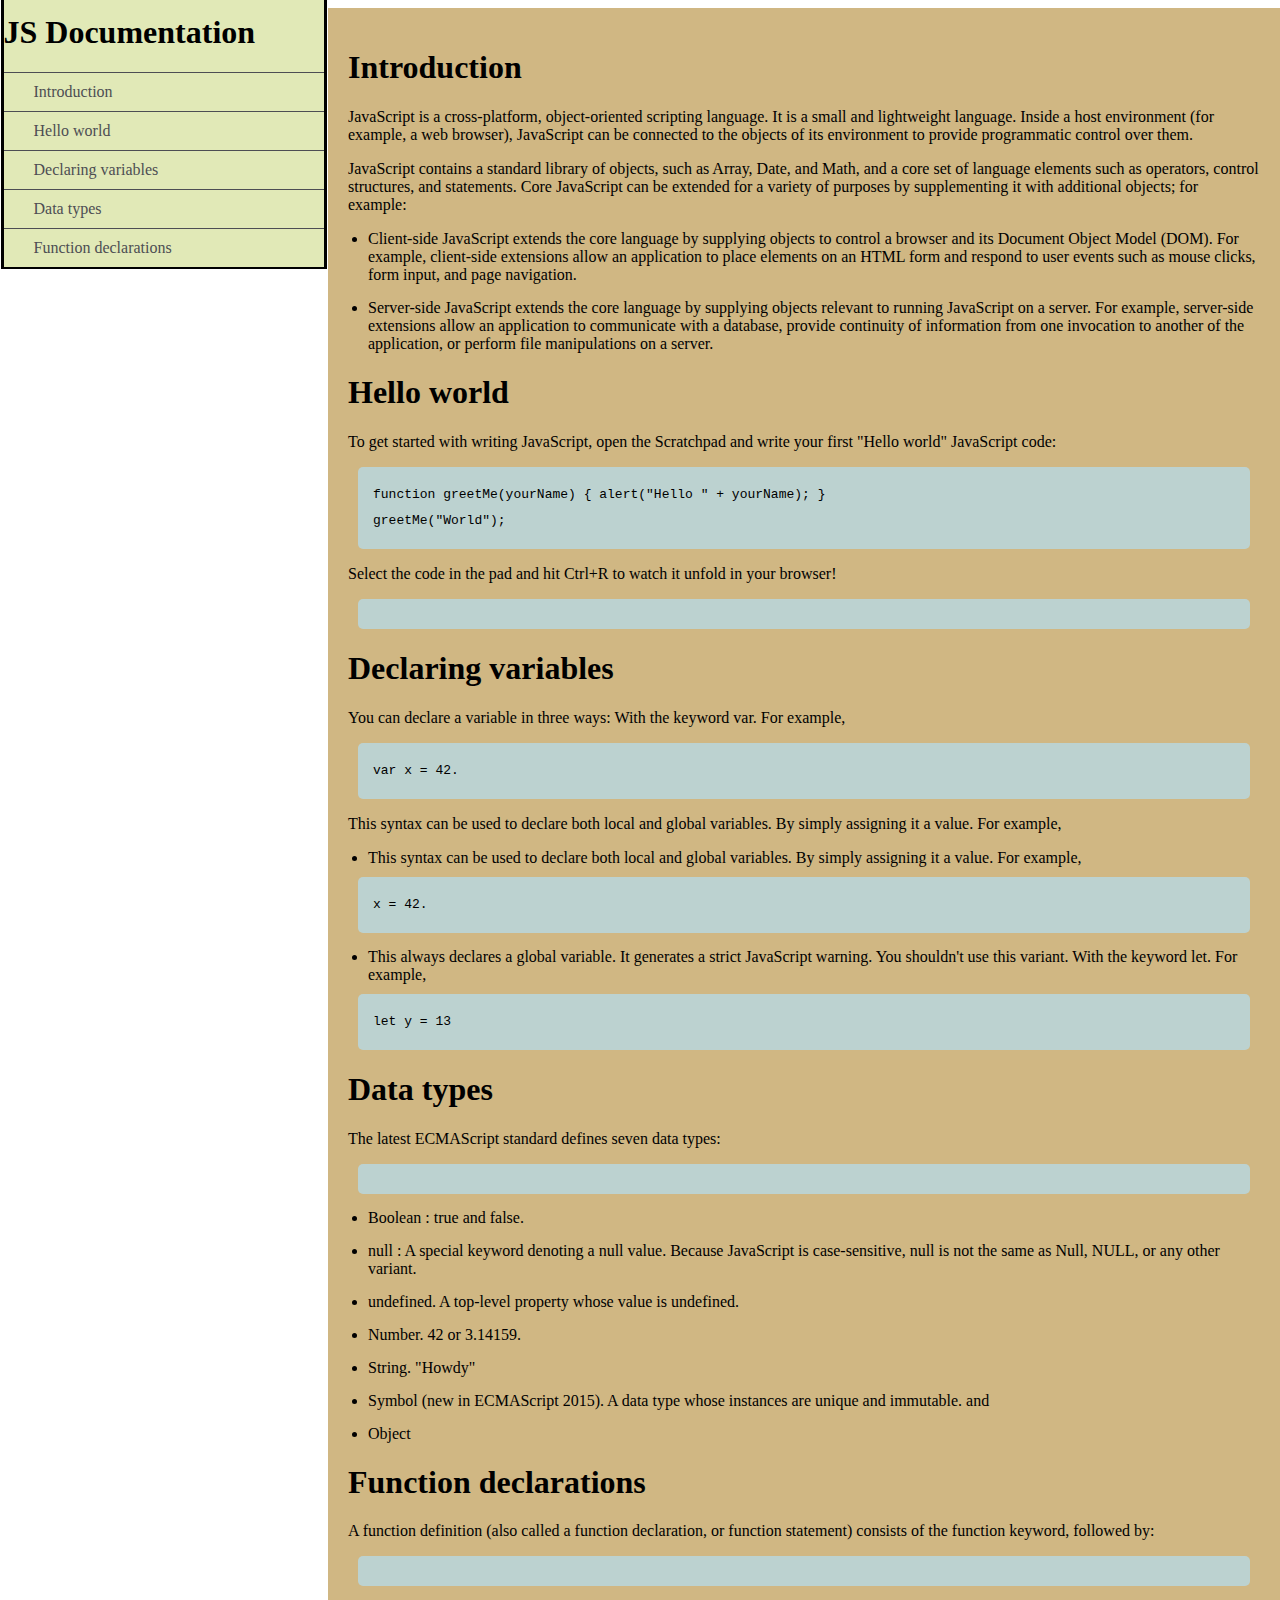
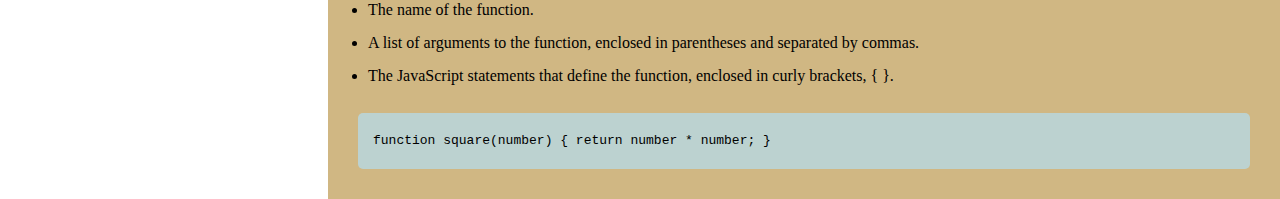
<file: Documentation/index.html>
<!DOCTYPE html>
<html lang="en">
  <head>
    <meta charset="utf-8">
    <meta name="viewport" content="width=device-width, initial-scale=1.0"/>
    <title>Java Script </title>
    <link rel="stylesheet" href="./styles.css"/>
  </head>
  <nav id="navbar">
    <header><h1>JS Documentation</h1></header>
    <ul>
      <li><a class="nav-link" href="#Introduction">Introduction</a></li>
        <li><a class="nav-link" href="#Hello_world">Hello world</a></li>
          <li><a class="nav-link"href="#Declaring_variables">Declaring variables</a></li>
            <li><a class="nav-link" href="#Data_types">Data types</a></li>
              <li><a class="nav-link" href="#Function_declarations">Function declarations</a></li>
      </ul>
      </nav>
  <body>
    <main id="main-doc">
<section id="Introduction" class="main-section">
<header><h1>Introduction</h1></header>
<p>JavaScript is a cross-platform, object-oriented scripting language. It is a small and lightweight language. Inside a host environment (for example, a web browser), JavaScript can be connected to the objects of its environment to provide programmatic control over them.</p>
<p>JavaScript contains a standard library of objects, such as Array, Date, and Math, and a core set of language elements such as operators, control structures, and statements. Core JavaScript can be extended for a variety of purposes by supplementing it with additional objects; for example:</p>

<li>Client-side JavaScript extends the core language by supplying objects to control a browser and its Document Object Model (DOM). For example, client-side extensions allow an application to place elements on an HTML form and respond to user events such as mouse clicks, form input, and page navigation.</li>
<li>Server-side JavaScript extends the core language by supplying objects relevant to running JavaScript on a server. For example, server-side extensions allow an application to communicate with a database, provide continuity of information from one invocation to another of the application, or perform file manipulations on a server.</li>

</section>
<section id="Hello_world" class="main-section">
<header><h1>Hello world</h1></header>
<p> To get started with writing JavaScript, open the Scratchpad and write your first "Hello world" JavaScript code:</p>

<code>function greetMe(yourName) { alert("Hello " + yourName); }
greetMe("World");</code>
<p>Select the code in the pad and hit Ctrl+R to watch it unfold in your browser!</p>
<code></code>


</section>
<section id="Declaring_variables" class="main-section">
<header><h1>Declaring variables</h1></header>
<p>You can declare a variable in three ways:
With the keyword var. For example,</p>

<code>var x = 42.</code>
<p>This syntax can be used to declare both local and global variables.

By simply assigning it a value. For example,</p>
<li>This syntax can be used to declare both local and global variables.

By simply assigning it a value. For example,</li>
<code>x = 42.</code>
<li>This always declares a global variable. It generates a strict JavaScript warning. You shouldn't use this variant.

With the keyword let. For example,</li>
<code>let y = 13</code>

</section>
<section id="Data_types" class="main-section">
<header><h1>Data types</h1></header>
<p>The latest ECMAScript standard defines seven data types:</p>
<p></p>
<code></code>


<li>Boolean : true and false.</li>
<li>null : A special keyword denoting a null value. Because JavaScript is case-sensitive, null is not the same as Null, NULL, or any other variant.

<li>undefined. A top-level property whose value is undefined.
<li>Number. 42 or 3.14159.
<li>String. "Howdy"
<li>Symbol (new in ECMAScript 2015). A data type whose instances are unique and immutable.
and 
<li>Object</li>

</section>
<section id="Function_declarations" class="main-section">

<header><h1>Function declarations</h1></header>
<p>A function definition (also called a function declaration, or function statement) consists of the function keyword, followed by:</p>
<p></p>
<code></code>
<li>The name of the function.
<li>A list of arguments to the function, enclosed in parentheses and separated by commas.
<li>The JavaScript statements that define the function, enclosed in curly brackets, { }.</li><br>
<code>function square(number) { return number * number; }</code>
</section>


      </main>
      </body>
      </html>
</file>
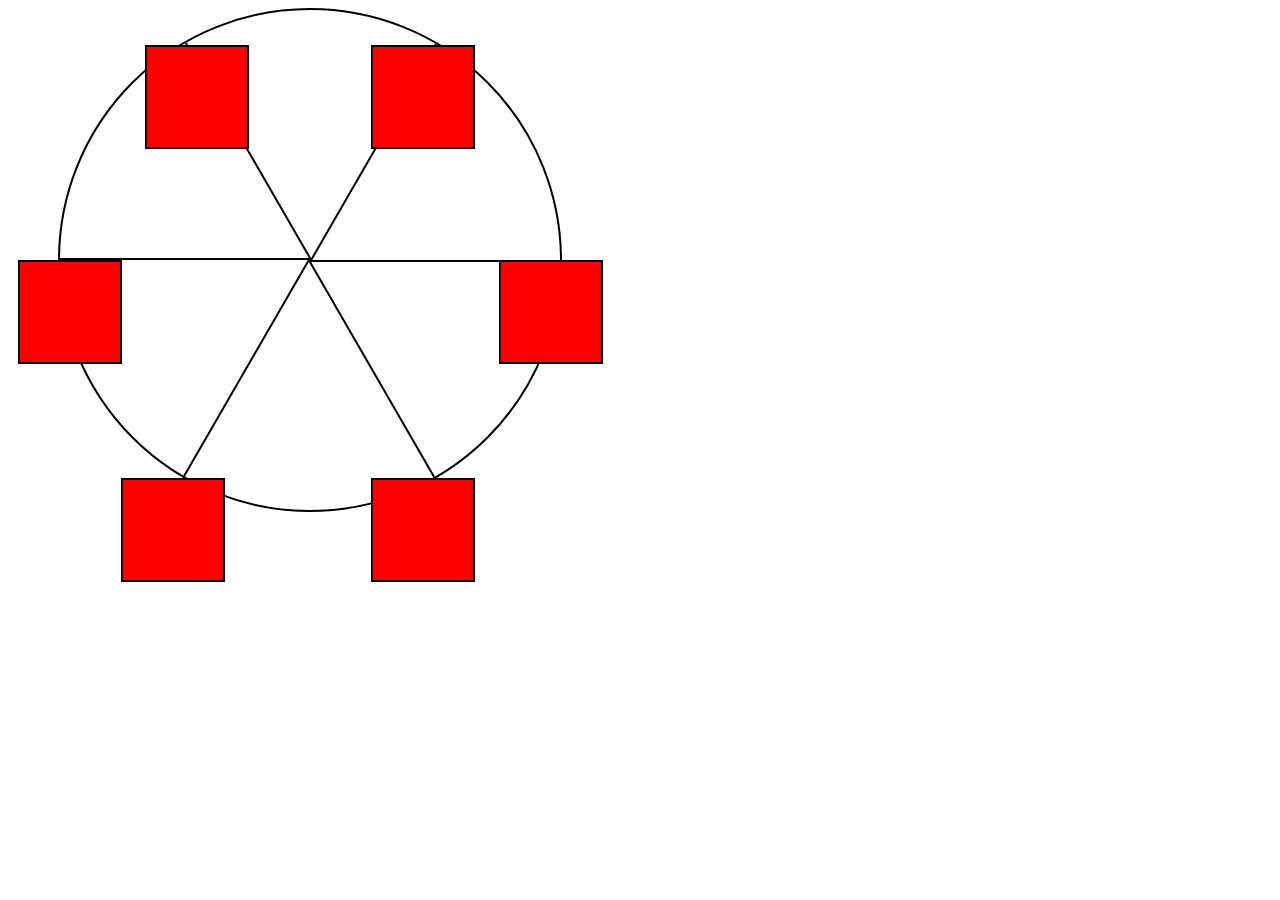
<file: Ferris Wheel/index.html>
<!DOCTYPE html>
<html lang="en">
  <head>
    <meta charset="UTF-8">
    <title>Ferris Wheel</title>
    <link rel="stylesheet" href="./styles.css">
  </head>
  <body>
    <div class="wheel">
      <span class="line"></span>
      <span class="line"></span>
      <span class="line"></span>
      <span class="line"></span>
      <span class="line"></span>
      <span class="line"></span>

      <div class="cabin"></div>
      <div class="cabin"></div>
      <div class="cabin"></div>
      <div class="cabin"></div>
      <div class="cabin"></div>
      <div class="cabin"></div>
    </div>
  </body>
</html>
</file>
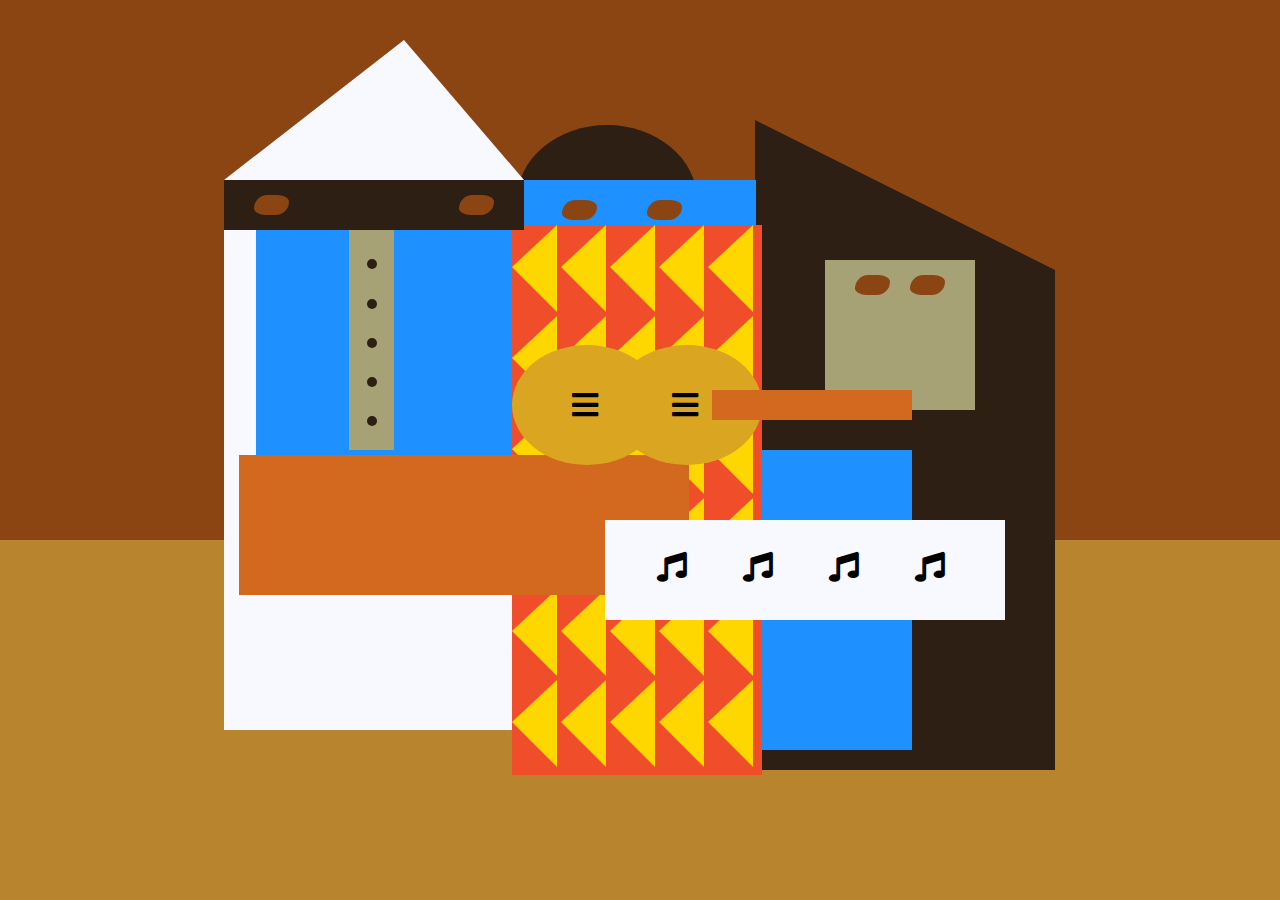
<file: Picasso Painting/index.html>
<!DOCTYPE html>
<html lang="en">
  <head>
    <meta charset="utf-8">
    <title>Picasso Painting</title>
    <link rel="stylesheet" href="./styles.css" />
    <link rel="stylesheet" href="https://use.fontawesome.com/releases/v5.8.2/css/all.css">
  </head>
  <body>
    <div id="back-wall"></div>
    <div class="characters">
      <div id="offwhite-character">
        <div id="white-hat"></div>
        <div id="black-mask">
          <div class="eyes left"></div>
          <div class="eyes right"></div>
        </div>
        <div id="gray-instrument">
          <div class="black-dot"></div>
          <div class="black-dot"></div>
          <div class="black-dot"></div>
          <div class="black-dot"></div>
          <div class="black-dot"></div>
        </div>
        <div id="tan-table"></div>
      </div>
      <div id="black-character">
        <div id="black-hat"></div>
        <div id="gray-mask">
          <div class="eyes left"></div>
          <div class="eyes right"></div>
        </div>
        <div id="white-paper">
          <i class="fas fa-music"></i>
          <i class="fas fa-music"></i>
          <i class="fas fa-music"></i>
          <i class="fas fa-music"></i>
        </div>
      </div>
      <div class="blue" id="blue-left"></div>
      <div class="blue" id="blue-right"></div>
      <div id="orange-character">
        <div id="black-round-hat"></div>
        <div id="eyes-div">
          <div class="eyes left"></div>
          <div class="eyes right"></div>
        </div>
        <div id="triangles">
          <div class="triangle"></div>
          <div class="triangle"></div>
          <div class="triangle"></div>
          <div class="triangle"></div>
          <div class="triangle"></div>
          <div class="triangle"></div>
          <div class="triangle"></div>
          <div class="triangle"></div>
          <div class="triangle"></div>
          <div class="triangle"></div>
          <div class="triangle"></div>
          <div class="triangle"></div>
          <div class="triangle"></div>
          <div class="triangle"></div>
          <div class="triangle"></div>
          <div class="triangle"></div>
          <div class="triangle"></div>
          <div class="triangle"></div>
          <div class="triangle"></div>
          <div class="triangle"></div>
          <div class="triangle"></div>
          <div class="triangle"></div>
          <div class="triangle"></div>
          <div class="triangle"></div>
          <div class="triangle"></div>
          <div class="triangle"></div>
          <div class="triangle"></div>
          <div class="triangle"></div>
          <div class="triangle"></div>
          <div class="triangle"></div>
        </div>
        <div id="guitar">
          <div class="guitar" id="guitar-left">
            <i class="fas fa-bars"></i>
          </div>
          <div class="guitar" id="guitar-right">
            <i class="fas fa-bars"></i>
          </div>
          <div id="guitar-neck"></div>
        </div>
      </div>
    </div>
  </body>
</html>
</file>
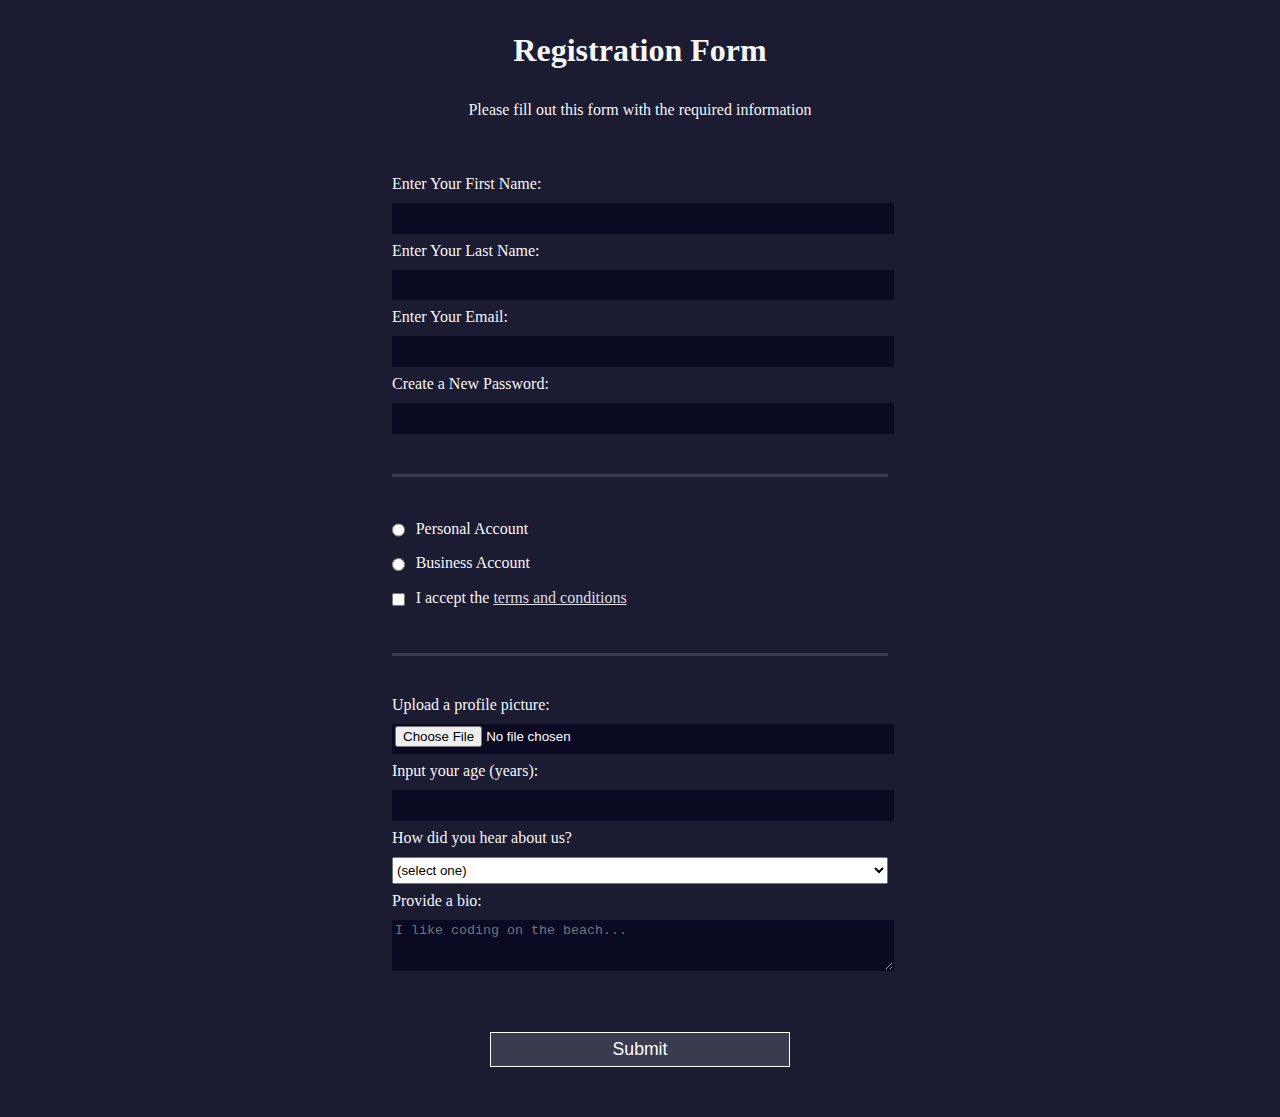
<file: Registration Form/index.html>
<!DOCTYPE html>
<html lang="en">
  <head>
    <meta charset="UTF-8">
    <title>Registration Form</title>
    <link rel="stylesheet" href="styles.css" />
  </head>
  <body>
    <h1>Registration Form</h1>
    <p>Please fill out this form with the required information</p>
    <form method="post" action='file:///C:/My%20Disk/W3Schools/P1.html'>
      <fieldset>
        <label for="first-name">Enter Your First Name: <input id="first-name" name="first-name" type="text" required /></label>
        <label for="last-name">Enter Your Last Name: <input id="last-name" name="last-name" type="text" required /></label>
        <label for="email">Enter Your Email: <input id="email" name="email" type="email" required /></label>
        <label for="new-password">Create a New Password: <input id="new-password" name="new-password" type="password" pattern="[a-z0-5]{8,}" required /></label>
      </fieldset>
      <fieldset>
        <label for="personal-account"><input id="personal-account" type="radio" name="account-type" class="inline" /> Personal Account</label>
        <label for="business-account"><input id="business-account" type="radio" name="account-type" class="inline" /> Business Account</label>
        <label for="terms-and-conditions">
          <input id="terms-and-conditions" type="checkbox" required name="terms-and-conditions" class="inline" /> I accept the <a href="https://www.freecodecamp.org/news/terms-of-service/">terms and conditions</a>
        </label>
      </fieldset>
      <fieldset>
        <label for="profile-picture">Upload a profile picture: <input id="profile-picture" type="file" name="file" /></label>
        <label for="age">Input your age (years): <input id="age" type="number" name="age" min="13" max="120" /></label>
        <label for="referrer">How did you hear about us?
          <select id="referrer" name="referrer">
            <option value="">(select one)</option>
            <option value="1">freeCodeCamp News</option>
            <option value="2">freeCodeCamp YouTube Channel</option>
            <option value="3">freeCodeCamp Forum</option>
            <option value="4">Other</option>
          </select>
        </label>
        <label for="bio">Provide a bio:
          <textarea id="bio" name="bio" rows="3" cols="30" placeholder="I like coding on the beach..."></textarea>
        </label>
      </fieldset>
      <input type="submit" value="Submit" />
    </form>
  </body>
</html>
</file>
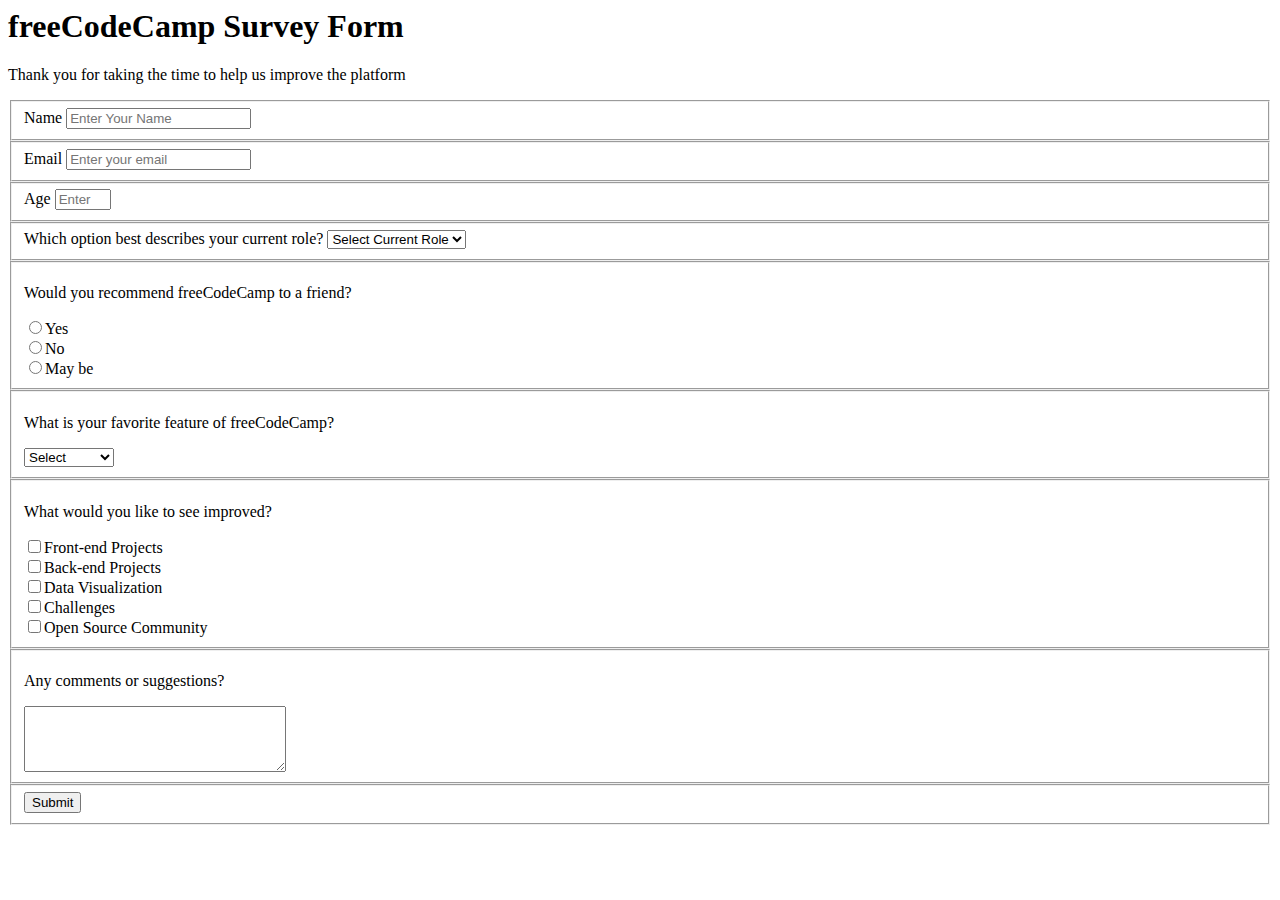
<file: Survey Form/Survey Form.html>
<!-- saved from url=(0051)file:///C:/My%20Disk/W3Schools&FreeCodeCamp/P5.html -->
<html lang="en"><head><meta http-equiv="Content-Type" content="text/html; charset=UTF-8"></head><body>
    <title>Survey form</title>
    
  
<h1 id="title">
  freeCodeCamp Survey Form
  </h1>
<p id="description">
  Thank you for taking the time to help us improve the platform
  </p>
  <form id="survey-form">
<fieldset>
        <label for="name" id="name-label">Name <input id="name" type="text" placeholder="Enter Your Name" required="">
        </label>
        <br>
        </fieldset>
       
       <fieldset> <label for="email" id="email-label">Email <input id="email" type="email" placeholder="Enter your email" required="">
        </label>
        <br>
        </fieldset>
        <fieldset>
<label for="number" id="number-label">Age <input id="number" type="number" min="10" max="99" placeholder="Enter your age">
</label>
<br>
</fieldset>
<fieldset>
<label for="dropdown"> Which option best describes your current role? <select id="dropdown">
   <option value="">Select Current Role</option>
            <option value="1">Student</option>
            <option value="2">Job</option>
            
            </select>
            </label></fieldset>
            
            <fieldset>
            <p>Would you recommend freeCodeCamp to a friend?</p>
            <input id="Yes" type="radio" name="bool" value="rd">Yes
            <br>
    <input id="business-account" type="radio" name="bool" value="rd">No
        <br>
        <input id="Maybe" type="radio" name="bool" value="rd">May be
        </fieldset>
        <fieldset>
        <p>What is your favorite feature of freeCodeCamp?</p>
       <select id="dropdown2">
   <option value="">Select</option>
            <option value="1">Community</option>
            <option value="2">Projects</option>
            
            </select>
            </fieldset>
            <fieldset>
              <p>What would you like to see improved? </p>
              <input id="checkbox" type="checkbox" value="cd">Front-end Projects
             <br> <input id="checkbox" type="checkbox" value="cd">Back-end Projects
             <br>
              <input id="checkbox" type="checkbox" value="cd">Data Visualization
              <br>
              <input id="checkbox" type="checkbox" value="cd">Challenges
              <br>
              <input id="checkbox" type="checkbox" value="cd">Open Source Community
              </fieldset>
              <fieldset>
                <p>Any comments or suggestions?</p>

<textarea rows="4" cols="30" placeholder="I like coding on the beach...">  </textarea>
</fieldset>
<fieldset>
<input id="submit" type="submit">
   </fieldset>

    </form></body></html>
</file>
<file: Documentation/styles.css>
@media (prefers-reduced-motion: no-preference) {
  * {
    scroll-behavior: smooth;
  }
}
nav > ul
{
 
  
  align-items: left;
  padding-inline-start: 0;
  margin-block: 0;
  
  display:block;
height: 88%;
  padding: 0;
  overflow-y: auto;
  overflow-x: hidden;
}
#navbar li
{
   color: #4d4e53;
  border-top: 1px solid;
  list-style: none;
  position: relative;
  width: 100%;
}
#navbar a {
  display: block;
  padding: 10px 30px;
  color: #4d4e53;
  text-decoration: none;
  cursor: pointer;
}
#main-doc {
  position: absolute;
  margin-left: 25%;
  padding: 20px;
  margin-bottom: 110px;
  background-color:#d0b783
}
li > a {
  
  text-decoration: none;
}

section article {
  color: #4d4e53;
  margin: 15px;
  font-size: 0.96em;
}
section li {
  margin: 15px 0px 0px 20px;
}
code {
  display: block;
  text-align: left;
  white-space: pre-line;
  position: relative;
  word-break: normal;
  word-wrap: normal;
  line-height: 2;
  background-color:#bcd2d0;
  padding: 15px;
  margin: 10px;
  border-radius: 5px;
}
#navbar {
    background-color:#e1e9b7;
    position: absolute;
    top: 0;
    padding: 0;
    margin: -7.5px;
    width: 25%;
    max-height: 275px;
    border: none;
    z-index: 1;
    border-bottom: 2px solid;
    border-right:solid;
    border-left:solid;
    max-width:25%;
  }
  @media only screen and (max-width: 815px) {
  /* For mobile phones: */
  #navbar ul {
    border: 1px solid;
    height: 207px;
  }
</file>
<file: Ferris Wheel/styles.css>
.wheel {
    border: 2px solid black;
    border-radius: 50%;
    margin-left: 50px;
    position: absolute;
    height: 55vw;
    width: 55vw;
    max-width: 500px;
    max-height: 500px;
    animation-name: wheel;
    animation-duration: 10s;
    animation-iteration-count: infinite;
    animation-timing-function: linear;
  }
  
  .line {
    background-color: black;
    width: 50%;
    height: 2px;
    position: absolute;
    top: 50%;
    left: 50%;
    transform-origin: 0% 0%;
  }
  
  .line:nth-of-type(2) {
    transform: rotate(60deg);
  }
  .line:nth-of-type(3) {
    transform: rotate(120deg);
  }
  .line:nth-of-type(4) {
    transform: rotate(180deg);
  }
  .line:nth-of-type(5) {
    transform: rotate(240deg);
  }
  .line:nth-of-type(6) {
    transform: rotate(300deg);
  }
  
  .cabin {
    background-color: red;
    width: 20%;
    height: 20%;
    position: absolute;
    border: 2px solid;
    transform-origin: 50% 0%;
    animation: cabins 10s ease-in-out infinite;
  }
  
  .cabin:nth-of-type(1) {
    right: -8.5%;
    top: 50%;
  }
  .cabin:nth-of-type(2) {
    right: 17%;
    top: 93.5%;
  }
  .cabin:nth-of-type(3) {
    right: 67%;
    top: 93.5%;
  }
  .cabin:nth-of-type(4) {
    left: -8.5%;
    top: 50%;
  }
  .cabin:nth-of-type(5) {
    left: 17%;
    top: 7%;
  }
  .cabin:nth-of-type(6) {
    right: 17%;
    top: 7%;
  }
  
  @keyframes wheel {
     0% {
       transform: rotate(0deg);
     }
     100% {
       transform: rotate(360deg);
     }
  }
  
  @keyframes cabins {
    0% {
      transform: rotate(0deg);
    }
    25% {
      background-color: yellow;
    }
    50% {
      background-color: purple;
    }
    75% {
      background-color: yellow;}
    100% {
      transform: rotate(-360deg);
    }
  }
</file>
<file: Picasso Painting/styles.css>
body {
  background-color: rgb(184, 132, 46);
}

#back-wall {
  background-color: #8B4513;
  width: 100%;
  height: 60%;
  position: absolute;
  top: 0;
  left: 0;
  z-index: -1;
}

#offwhite-character {
  width: 300px;
  height: 550px;
  background-color: GhostWhite;
  position: absolute;
  top: 20%;
  left: 17.5%;
}

#white-hat {
  width: 0;
  height: 0;
  border-style: solid;
  border-width: 0 120px 140px 180px;
  border-top-color: transparent;
  border-right-color: transparent;
  border-bottom-color: GhostWhite;
  border-left-color: transparent;
  position: absolute;
  top: -140px;
  left: 0;
}

#black-mask {
  width: 100%;
  height: 50px;
  background-color: rgb(45, 31, 19);
  position: absolute;
  top: 0;
  left: 0;
  z-index: 1;
}

#gray-instrument {
  width: 15%;
  height: 40%;
  background-color: rgb(167, 162, 117);
  position: absolute;
  top: 50px;
  left: 125px;
  z-index: 1;
}

.black-dot {
  width: 10px;
  height: 10px;
  background-color: rgb(45, 31, 19);
  border-radius: 50%;
  display: block;
  margin: auto;
  margin-top: 65%;
}

#tan-table {
  width: 450px;
  height: 140px;
  background-color: #D2691E;
  position: absolute;
  top: 275px;
  left: 15px;
  z-index: 1;
}

#black-character {
  width: 300px;
  height: 500px;
  background-color: rgb(45, 31, 19);
  position: absolute;
  top: 30%;
  left: 59%;
}

#black-hat {
  width: 0;
  height: 0;
  border-style: solid;
  border-width: 150px 0 0 300px;
  border-top-color: transparent;
  border-right-color: transparent;
  border-bottom-color: transparent;
  border-left-color: rgb(45, 31, 19);
  position: absolute;
  top: -150px;
  left: 0;
}

#gray-mask {
  width: 150px;
  height: 150px;
  background-color: rgb(167, 162, 117);
  position: absolute;
  top: -10px;
  left: 70px;
}

#white-paper {
  width: 400px;
  height: 100px;
  background-color: GhostWhite;
  position: absolute;
  top: 250px;
  left: -150px;
  z-index: 1;
}

.fa-music {
  display: inline-block;
  margin-top: 8%;
  margin-left: 13%;
}

.blue {
  background-color: #1E90FF;
}

#blue-left {
  width: 500px;
  height: 300px;
  position: absolute;
  top: 20%;
  left: 20%;
}

#blue-right {
  width: 400px;
  height: 300px;
  position: absolute;
  top: 50%;
  left: 40%;
}

#orange-character {
  width: 250px;
  height: 550px;
  background-color: rgb(240, 78, 42);
  position: absolute;
  top: 25%;
  left: 40%;
}

#black-round-hat {
  width: 180px;
  height: 150px;
  background-color: rgb(45, 31, 19);
  border-radius: 50%;
  position: absolute;
  top: -100px;
  left: 5px;
  z-index: -1;
}

#eyes-div {
  width: 180px;
  height: 50px;
  position: absolute;
  top: -40px;
  left: 20px;
  z-index: 3;
}

#triangles {
  width: 250px;
  height: 550px;
}

.triangle {
  width: 0;
  height: 0;
  border-style: solid;
  border-width: 42px 45px 45px 0;
  border-top-color: transparent;
  border-right-color: Gold; /* yellow */
  border-bottom-color: transparent;
  border-left-color: transparent;
  display: inline-block;
}

#guitar {
  width: 100%;
  height: 100px;
  position: absolute;
  top: 120px;
  left: 0px;
  z-index: 3;
}

.guitar {
  width: 150px;
  height: 120px;
  background-color: Goldenrod;
  border-radius: 50%;
}

#guitar-left {
  position: absolute;
  left: 0px;
}

#guitar-right {
  position: absolute;
  left: 100px;
}

.fa-bars {
  display: block;
  margin-top: 30%;
  margin-left: 40%;
}

#guitar-neck {
  width: 200px;
  height: 30px;
  background-color: #D2691E;
  position: absolute;
  top: 45px;
  left: 200px;
  z-index: 3;
}

.eyes {
  width: 35px;
  height: 20px;
  background-color: #8B4513;
  border-radius: 20px 50%;
}

.right {
  position: absolute;
  top: 15px;
  right: 30px;
}

.left {
  position: absolute;
  top: 15px;
  left: 30px;
}

.fas
{
  font-size:30px;
}
</file>
<file: Registration Form/styles.css>
body {
  width: 100%;
  height: 100vh;
  margin: 0;
  background-color: #1b1b32;
  color: #f5f6f7;
  font-family: Tahoma;
  font-size: 16px;
}

h1, p {
  margin: 1em auto;
  text-align: center;
}

form {
  width: 60vw;
  max-width: 500px;
  min-width: 300px;
  margin: 0 auto;
  padding-bottom: 2em;
}

fieldset {
  border: none;
  padding: 2rem 0;
  border-bottom: 3px solid #3b3b4f;
}

fieldset:last-of-type {
  border-bottom: none;
}

label {
  display: block;
  margin: 0.5rem 0;
}

input,
textarea,
select {
  margin: 10px 0 0 0;
  width: 100%;
  min-height: 2em;
}

input, textarea {
  background-color: #0a0a23;
  border: 1px solid #0a0a23;
  color: #ffffff;
}

.inline {
  width: unset;
  margin: 0 0.5em 0 0;
  vertical-align: middle;
}

input[type="submit"] {
  display: block;
  width: 60%;
  margin: 1em auto;
  height: 2em;
  font-size: 1.1rem;
  background-color: #3b3b4f;
  border-color: white;
  min-width: 300px;
}

input[type="file"] {
  padding: 1px 2px;
}

a
{
  color:#dfdfe2
}
</file>
